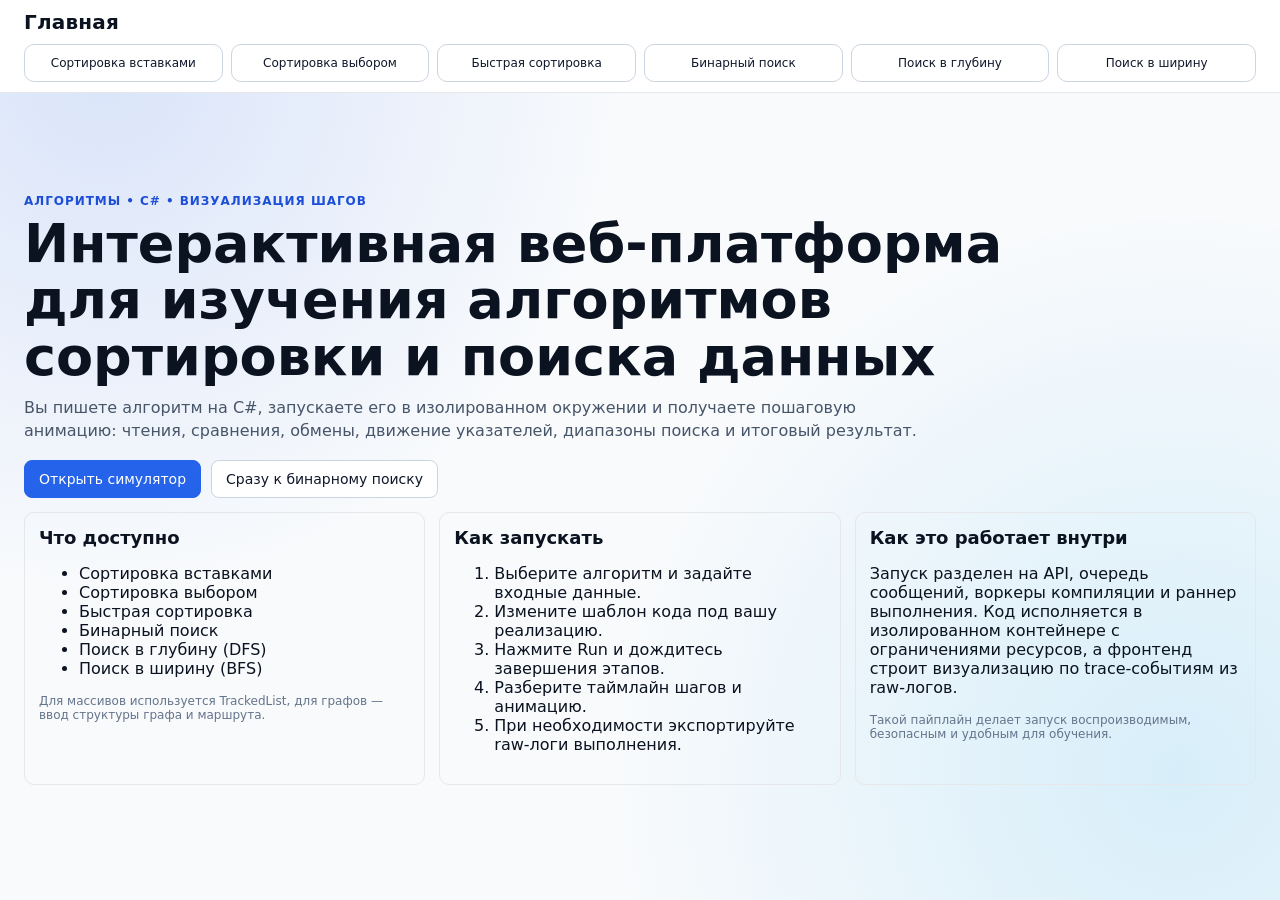
<file: frontend/html/index.html>
﻿<!doctype html>
<html lang="ru">
  <head>
    <meta charset="utf-8" />
    <meta name="viewport" content="width=device-width,initial-scale=1" />
    <title>AlgoSim — визуализация алгоритмов на C#</title>
    <link rel="stylesheet" href="../css/styles.css" />
    <style>
      body.landing-page {
        min-height: 100vh;
        display: flex;
        flex-direction: column;
        background:
          radial-gradient(circle at 8% 8%, rgba(37, 99, 235, 0.14), transparent 36%),
          radial-gradient(circle at 92% 86%, rgba(14, 165, 233, 0.14), transparent 40%),
          #f8fafc;
      }

      .landing-screen {
        flex: 1;
        display: flex;
        flex-direction: column;
        justify-content: center;
        padding: 28px 0 42px;
      }

      .landing-shell {
        width: 100%;
        max-width: none;
        margin: 0;
        padding-inline: 24px;
      }

      .landing-hero {
        margin: 0 auto;
      }

      .landing-eyebrow {
        margin: 0 0 8px;
        font-size: 12px;
        font-weight: 700;
        letter-spacing: 0.08em;
        text-transform: uppercase;
        color: #1d4ed8;
      }

      .landing-title {
        margin-bottom: 10px;
        font-size: clamp(30px, 5vw, 54px);
        line-height: 1.05;
        max-width: 980px;
      }

      .landing-lead {
        font-size: 16px;
        line-height: 1.45;
        max-width: 920px;
        margin-bottom: 18px;
      }

      .landing-cta {
        display: flex;
        flex-wrap: wrap;
        gap: 10px;
      }

      .landing-btn,
      .landing-link {
        display: inline-flex;
        align-items: center;
        justify-content: center;
        min-height: 38px;
        padding: 0 14px;
        border-radius: 8px;
        border: 1px solid #cbd5e1;
        text-decoration: none;
        font-size: 14px;
      }

      .landing-btn {
        background: var(--accent);
        color: #fff;
        border-color: var(--accent);
      }

      .landing-link {
        background: #fff;
        color: #0f172a;
      }

      .landing-grid {
        margin-top: 14px;
        display: grid;
        grid-template-columns: repeat(auto-fit, minmax(240px, 1fr));
        gap: 14px;
      }

      @media (max-width: 720px) {
        .landing-shell {
          padding-inline: 14px;
        }

        .landing-screen {
          justify-content: flex-start;
          padding-top: 18px;
        }
      }
    </style>
  </head>
  <body class="landing-page">
    <header class="topbar">
      <div class="topbar-inner landing-shell">
        <a class="topbar-brand" href="index.html">Главная</a>
        <nav class="tabs" aria-label="Algorithms">
          <a class="tab" href="algorithms.html#insertion">Сортировка вставками</a>
          <a class="tab" href="algorithms.html#selection">Сортировка выбором</a>
          <a class="tab" href="algorithms.html#quick">Быстрая сортировка</a>
          <a class="tab" href="algorithms.html#binary">Бинарный поиск</a>
          <a class="tab" href="algorithms.html#dfs">Поиск в глубину</a>
          <a class="tab" href="algorithms.html#bfs">Поиск в ширину</a>
        </nav>
      </div>
    </header>

    <main class="landing-screen">
      <section class="landing-hero landing-shell">
        <p class="landing-eyebrow">алгоритмы • c# • визуализация шагов</p>
        <h1 class="landing-title">Интерактивная веб-платформа для изучения алгоритмов сортировки и поиска данных</h1>
        <p class="lead landing-lead">
          Вы пишете алгоритм на C#, запускаете его в изолированном окружении и получаете пошаговую анимацию:
          чтения, сравнения, обмены, движение указателей, диапазоны поиска и итоговый результат.
        </p>
        <div class="landing-cta">
          <a class="landing-btn" href="algorithms.html#insertion">Открыть симулятор</a>
          <a class="landing-link" href="algorithms.html#binary">Сразу к бинарному поиску</a>
        </div>
      </section>

      <section class="landing-shell landing-grid">
        <div class="panel">
          <h2>Что доступно</h2>
          <ul>
            <li>Сортировка вставками</li>
            <li>Сортировка выбором</li>
            <li>Быстрая сортировка</li>
            <li>Бинарный поиск</li>
            <li>Поиск в глубину (DFS)</li>
            <li>Поиск в ширину (BFS)</li>
          </ul>
          <p class="hint">Для массивов используется TrackedList, для графов — ввод структуры графа и маршрута.</p>
        </div>

        <div class="panel">
          <h2>Как запускать</h2>
          <ol>
            <li>Выберите алгоритм и задайте входные данные.</li>
            <li>Измените шаблон кода под вашу реализацию.</li>
            <li>Нажмите Run и дождитесь завершения этапов.</li>
            <li>Разберите таймлайн шагов и анимацию.</li>
            <li>При необходимости экспортируйте raw-логи выполнения.</li>
          </ol>
        </div>

        <div class="panel">
          <h2>Как это работает внутри</h2>
          <p>Запуск разделен на API, очередь сообщений, воркеры компиляции и раннер выполнения. Код исполняется в изолированном контейнере с ограничениями ресурсов, а фронтенд строит визуализацию по trace-событиям из raw-логов.</p>
          <p class="hint">Такой пайплайн делает запуск воспроизводимым, безопасным и удобным для обучения.</p>
        </div>
      </section>
    </main>
  </body>
</html>
</file>
<file: frontend/css/styles.css>
﻿/* styles.css entry point */
@import url("./base.css");
@import url("./forms.css");
@import url("./chips.css");
@import url("./viz.css");
@import url("./console.css");
@import url("./editor.css");
@import url("./helpers.css");
@import url("./header.css");
@import url("./split-layout.css");
</file>
